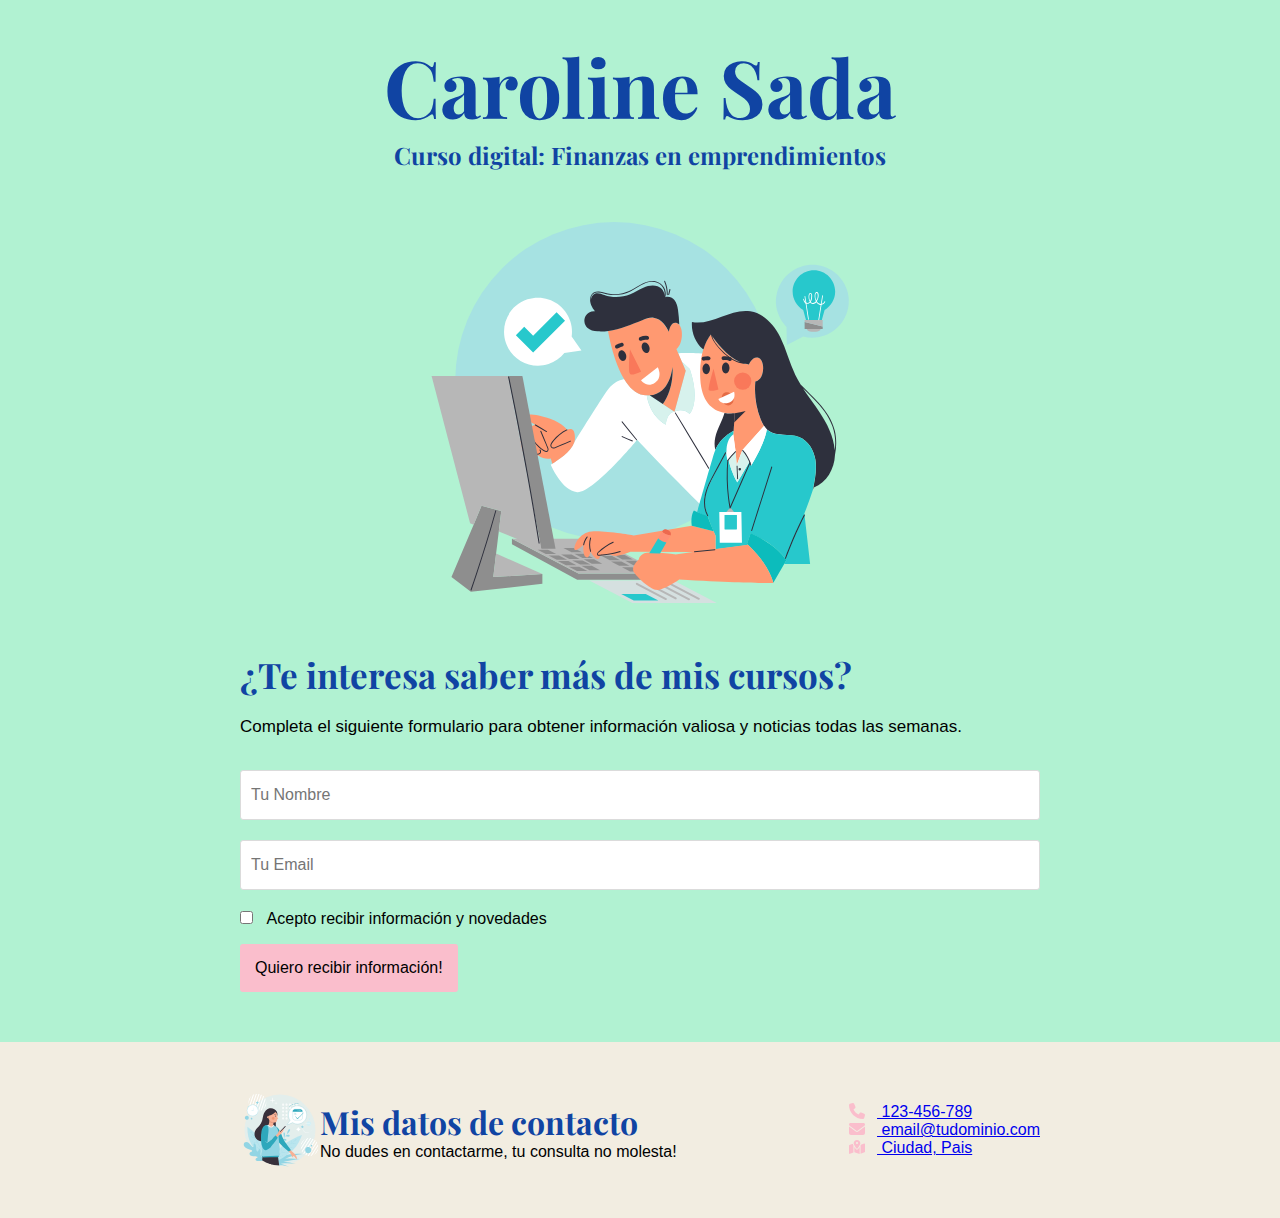
<file: Id1/index.html>
<!DOCTYPE html>
<html lang="es">
<head>
    <meta charset="UTF-8">
    <title>Formulario de Contacto</title>
    <link rel="stylesheet" href="estilos.css">
    <!--Icon-Font NO se uso-->
    <!-- <script src="https://kit.fontawesome.com/cb12c9754c.js" crossorigin="anonymous"></script> -->

    <!-- Google Fonts API -->
    <link rel="preconnect" href="https://fonts.googleapis.com">
    <link rel="preconnect" href="https://fonts.gstatic.com" crossorigin>
    <link href="https://fonts.googleapis.com/css2?family=Playfair+Display&family=Roboto&display=swap" rel="stylesheet">
</head>
<body>
    <header class="titulo">
        <h1>Caroline Sada</h1>
        <h2>Curso digital: Finanzas en emprendimientos</h2>
        <img src="../Id1/img/Courese.svg" alt="People studying" style="width: 30rem">
    </header>
    <div class="container-form">
        <div class="info-form">
            <h2>¿Te interesa saber más de mis cursos?</h2>
            <p>Completa el siguiente formulario para obtener información valiosa y noticias todas las semanas.</p>
        </div>
        
        <form action="#" autocomplete="off">

            <input type="text" name="nombre" placeholder="Tu Nombre" class="campo">

            <input type="emal" name="email" placeholder="Tu Email" class="campo">

            <!-- <textarea name="mensaje" placeholder="Tu Mensaje..."></textarea> -->

            <div class="acepto">
                <input type="checkbox" id="input_acepto" name="acepto" value="acepto">
                <label for="acepto"> Acepto recibir información y novedades</label><br>
            </div>

            <input type="submit" name="enviar" value="Quiero recibir información!" class="btn-enviar">
        </form>
        
    </div>
    <footer>
        <div class="footer-info">
            <div class="footer-info-encabezado">
                <img src="../Id1/img/Courese-3.svg" alt="" style="width: 5rem">
                <div>
                    <h3 id="h3-info">Mis datos de contacto</h3>
                    <p>No dudes en contactarme, tu consulta no molesta!</p>
                </div>
            </div>
            <div class="datos-contacto">
                <a href="#"><!-- <i class="fa fa-phone"></i> -->
                    <svg class="icon" focusable="false" viewBox="0 0 512 512"><path d="M164.9 24.6c-7.7-18.6-28-28.5-47.4-23.2l-88 24C12.1 30.2 0 46 0 64C0 311.4 200.6 512 448 512c18 0 33.8-12.1 38.6-29.5l24-88c5.3-19.4-4.6-39.7-23.2-47.4l-96-40c-16.3-6.8-35.2-2.1-46.3 11.6L304.7 368C234.3 334.7 177.3 277.7 144 207.3L193.3 167c13.7-11.2 18.4-30 11.6-46.3l-40-96z"/></svg>
                    123-456-789
                </a>
                <a href="#"><!-- <i class="fa fa-envelope"></i> -->
                    <svg class="icon" focusable="false" viewBox="0 0 512 512"><path d="M48 64C21.5 64 0 85.5 0 112c0 15.1 7.1 29.3 19.2 38.4L236.8 313.6c11.4 8.5 27 8.5 38.4 0L492.8 150.4c12.1-9.1 19.2-23.3 19.2-38.4c0-26.5-21.5-48-48-48H48zM0 176V384c0 35.3 28.7 64 64 64H448c35.3 0 64-28.7 64-64V176L294.4 339.2c-22.8 17.1-54 17.1-76.8 0L0 176z"/></svg>
                    email@tudominio.com
                </a>
                <a href="#"><!-- <i class="fa fa-map-marked"></i> -->
                    <svg class="icon" focusable="false" viewBox="0 0 576 512"><path d="M408 120c0 54.6-73.1 151.9-105.2 192c-7.7 9.6-22 9.6-29.6 0C241.1 271.9 168 174.6 168 120C168 53.7 221.7 0 288 0s120 53.7 120 120zm8 80.4c3.5-6.9 6.7-13.8 9.6-20.6c.5-1.2 1-2.5 1.5-3.7l116-46.4C558.9 123.4 576 135 576 152V422.8c0 9.8-6 18.6-15.1 22.3L416 503V200.4zM137.6 138.3c2.4 14.1 7.2 28.3 12.8 41.5c2.9 6.8 6.1 13.7 9.6 20.6V451.8L32.9 502.7C17.1 509 0 497.4 0 480.4V209.6c0-9.8 6-18.6 15.1-22.3l122.6-49zM327.8 332c13.9-17.4 35.7-45.7 56.2-77V504.3L192 449.4V255c20.5 31.3 42.3 59.6 56.2 77c20.5 25.6 59.1 25.6 79.6 0zM288 152a40 40 0 1 0 0-80 40 40 0 1 0 0 80z"/></svg>
                    Ciudad, Pais
                </a>
            </div>
        </div>
    </footer>
</body>
</html>
</file>
<file: Id1/estilos.css>
*{
    margin: 0;
    padding: 0;
    box-sizing: border-box;
    font-family: 'Open Sans', sans-serif;
}

body{
    background-color: #B1F2D2;
}

.titulo{
    max-width: 100%;
    display: flex;
    flex-flow: column wrap;
    margin-top: 2rem;
    align-items: center;
}

.titulo h1{
    font-family: 'Playfair Display', serif;
    font-size: 5rem;
    color: #1044A3;
}

h2{
    color: #1044A3;
    font-family: 'Playfair Display', serif;
}

.icon {
    width: 1em;
    height: 1em;
    vertical-align: -.125em;
    fill: #FABECC;
    margin-right: .75em;
}
.container-form{
    display: flex;
    flex-wrap: wrap;
    flex-direction: column;
    width: 100%;
    max-width: 800px;
    margin: auto;
}

.container-form h2{
    margin-bottom: 15px;
    font-size: 35px
}

.container-form p{
    font-size: 17px;
    line-height: 1.6;
    margin-bottom: 30px;
}

.container-form a{
    font-size: 17px;
    display: inline-block;
    text-decoration: none;
    width: 100%;
    margin-bottom: 15px;
    color: black;
    font-weight: 700;
}
.container-form a i{
    color: #C24921;
    margin-right: 10px;
}
.container-form form .campo, textarea{
    width: 100%;
    padding: 15px 10px;
    font-size: 16px;
    border: 1px solid #dbdbdb;
    margin-bottom: 20px;
    border-radius: 3px;
    outline: 0px;
}

.acepto input{
    margin-right: .75em;
    margin-bottom: 20px;
    cursor: pointer;
    accent-color: #FABECC;
}

.container-form .btn-enviar{
    padding: 15px;
    font-size: 16px;
    border: none;
    outline: 0px;
    background: #FABECC;
    /* color: white; */
    border-radius: 3px;
    cursor: pointer;
    transition: all 300ms ease;
    margin-bottom: 50px;
}
.container-form .btn-enviar:hover{
    background: #FCCB38;
}

.footer-info{
    display: flex;
    justify-content: space-between;
    align-items: center;
    width: 800px;
}

.info-form h3 {
    margin-bottom: 15px;
    font-size: 25px
    /* font-family: 'Playfair Display', serif; <---No funciona contenido dentro de una clase*/
}

#h3-info {
    font-family: 'Playfair Display', serif;
    color: #1044A3;
    font-size: 2rem;
}

footer{
    background-color: #F2EDE1;
    padding: 3rem;
    padding-bottom: 3rem;
    display: flex;
    justify-content: center;
    width: 100%;
    margin: auto;
}

.footer-info-encabezado{
    display: flex;
    align-items: center;
}

footer .datos-contacto{
    display: flex;
    flex-direction: column;
}
</file>
